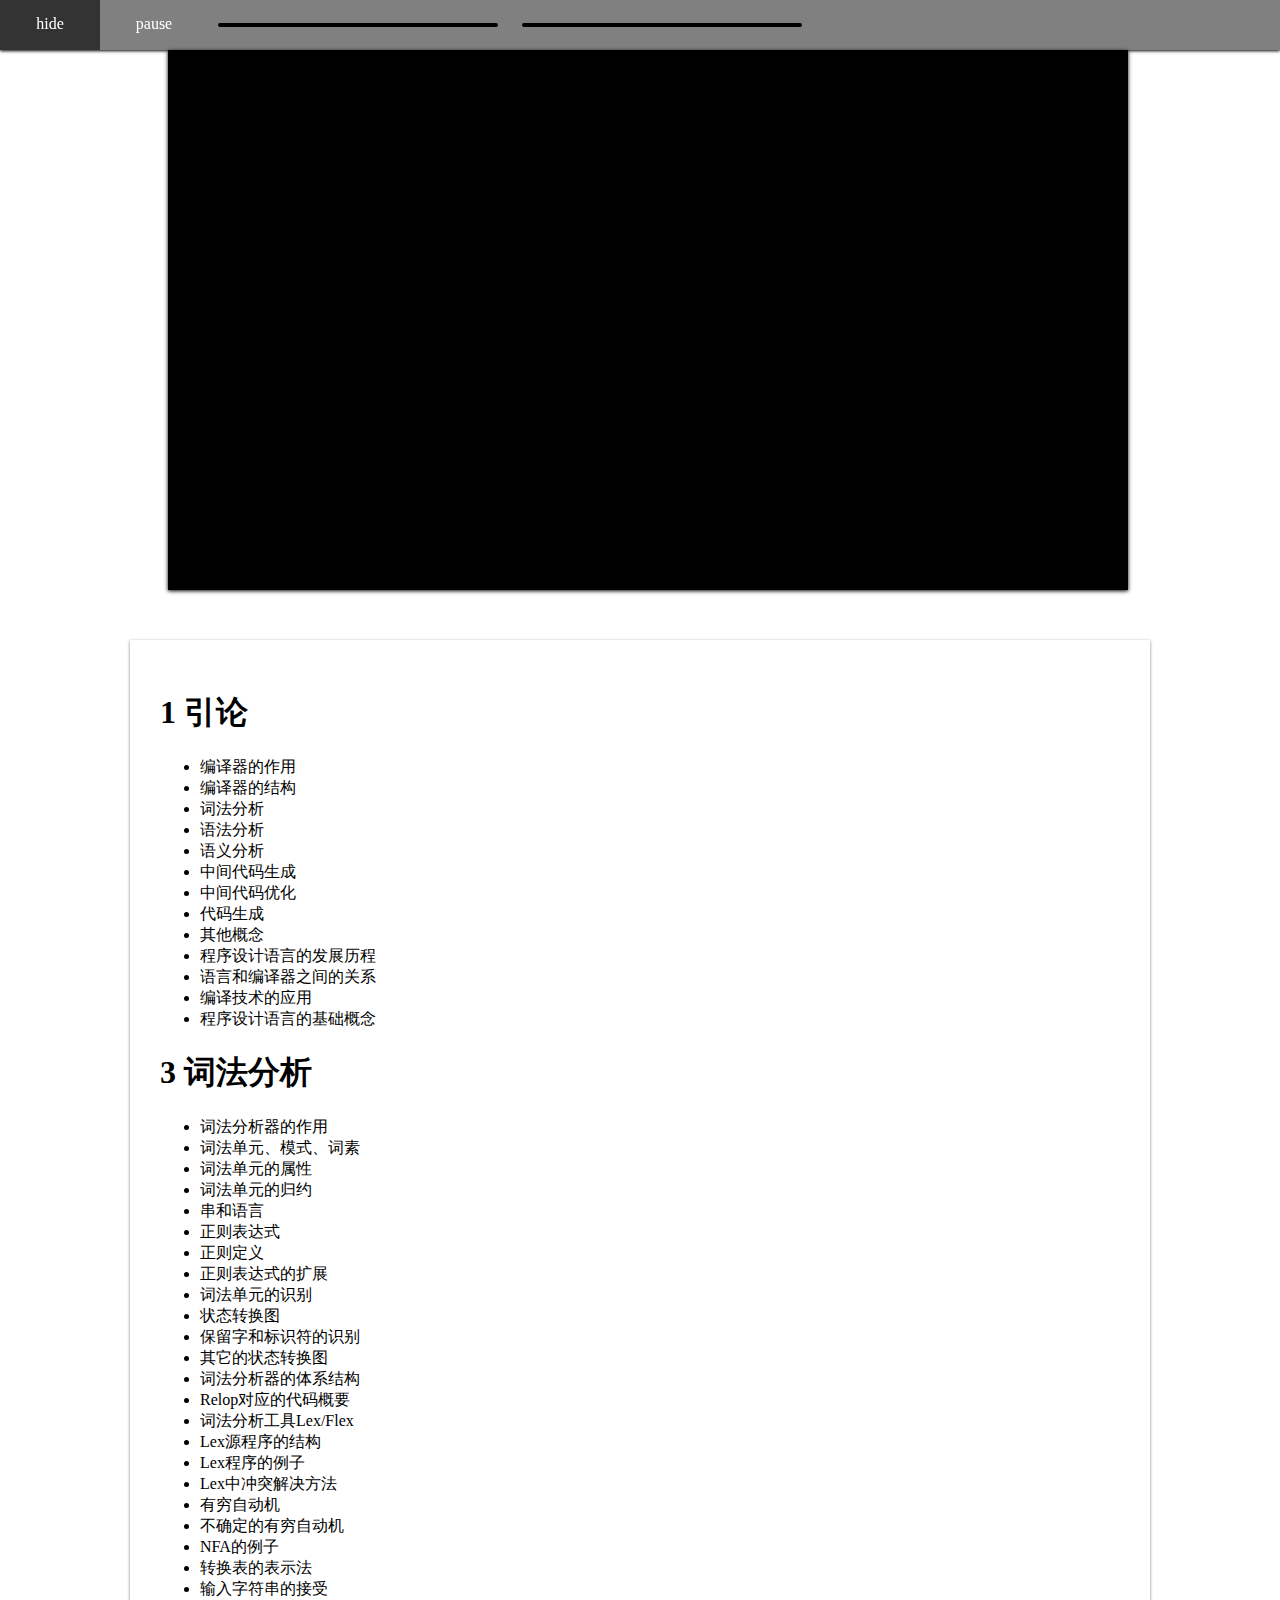
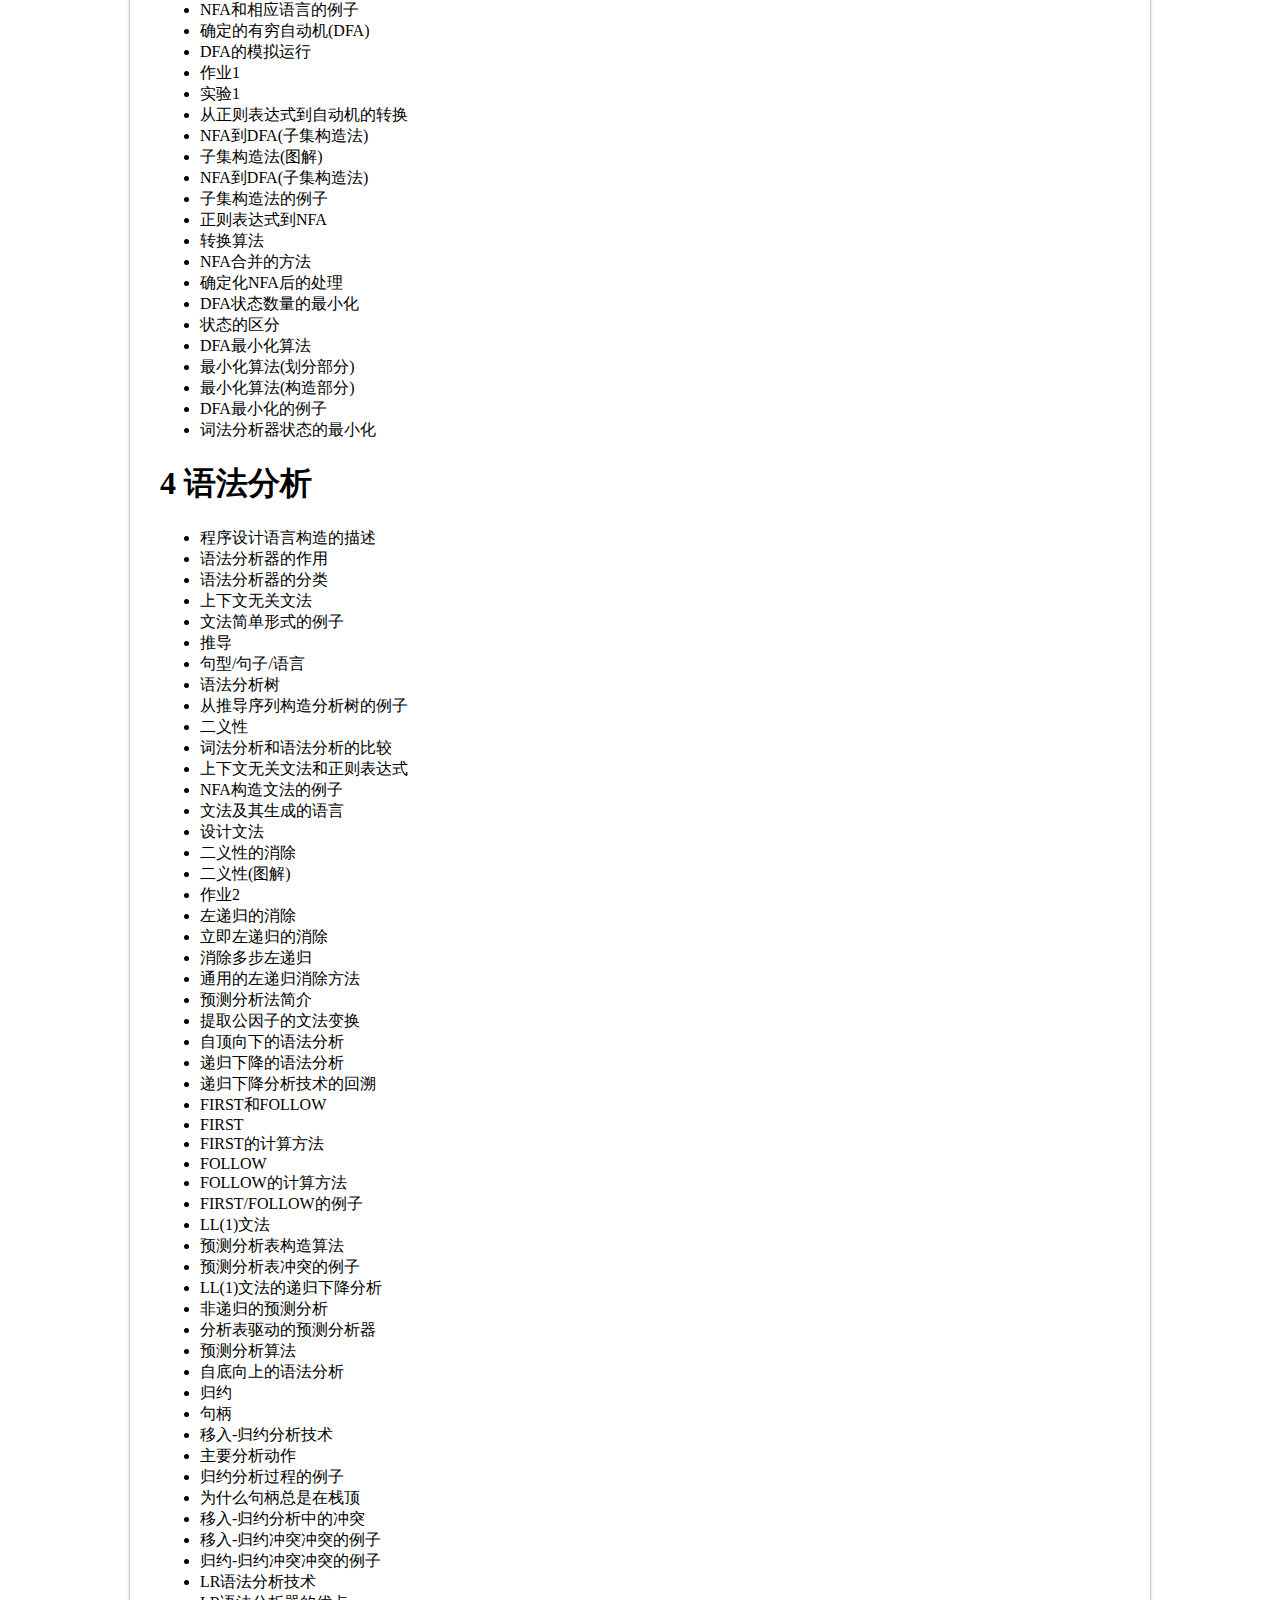
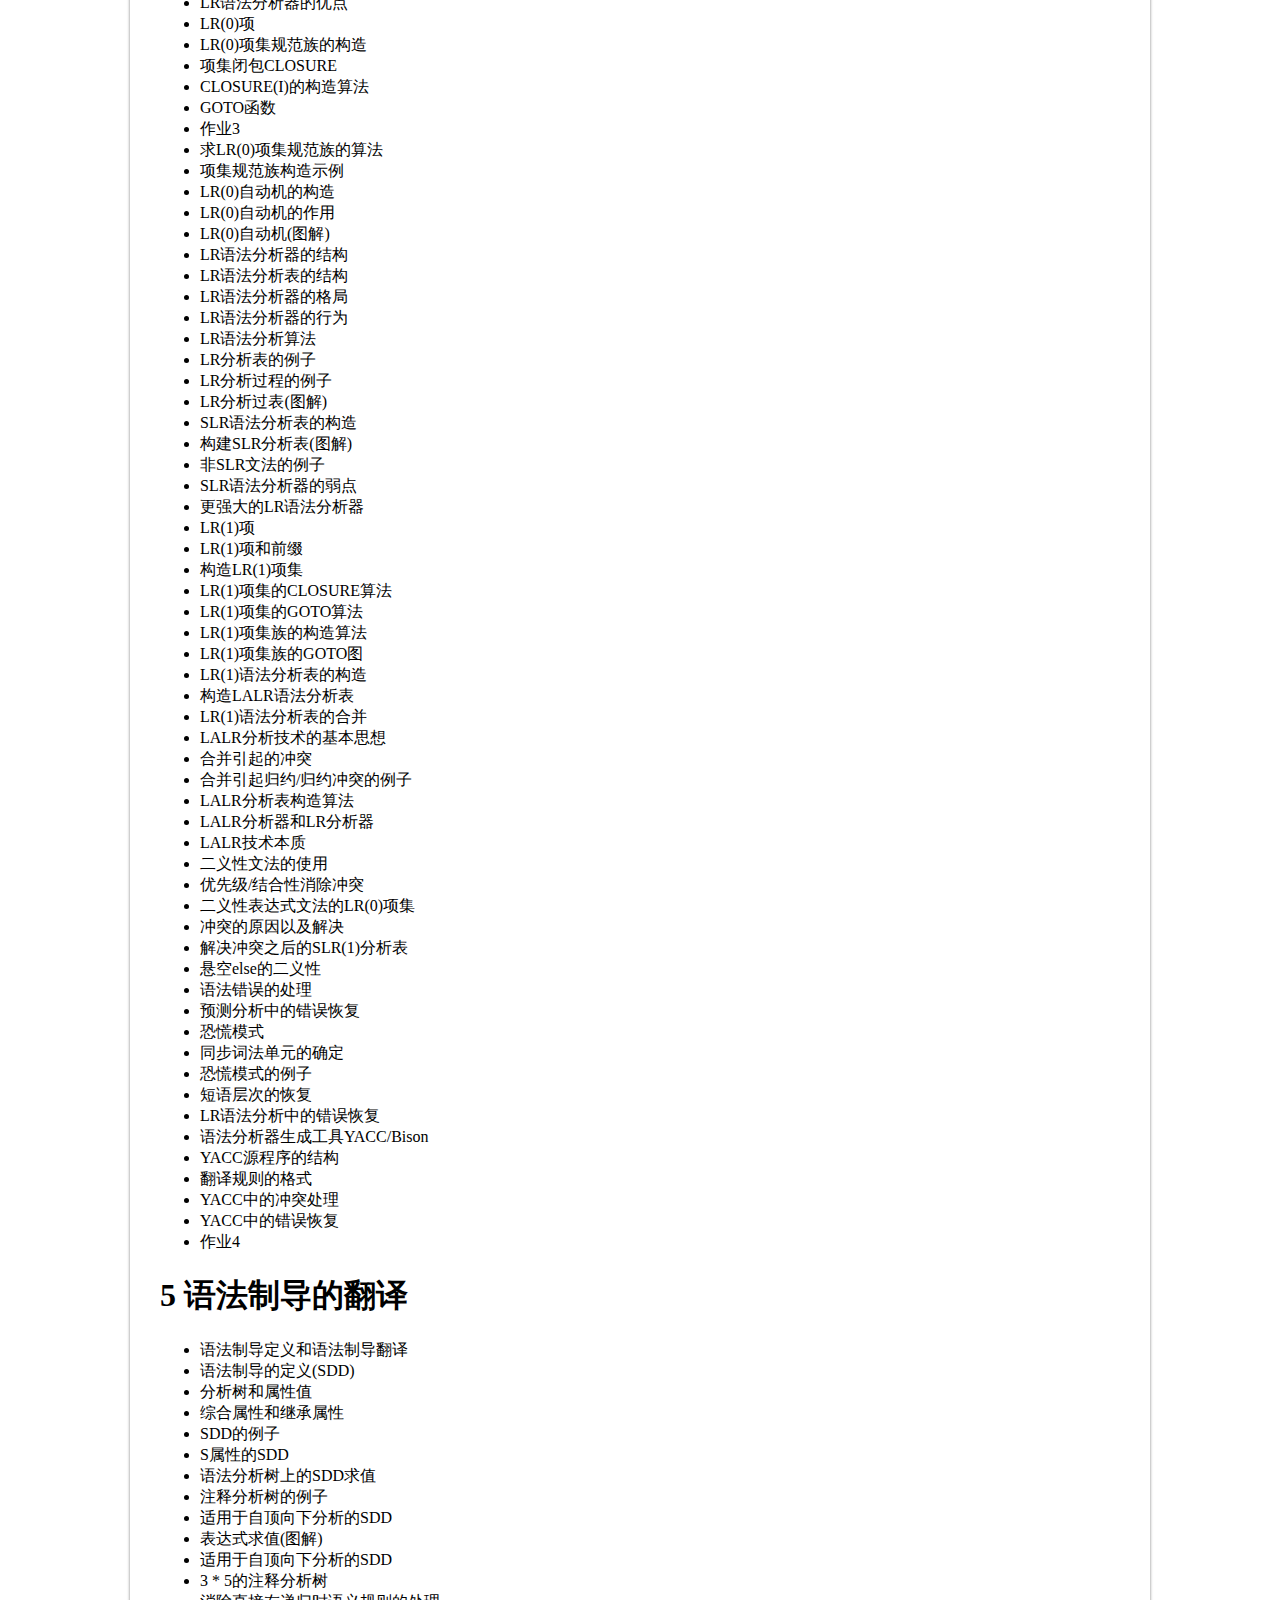
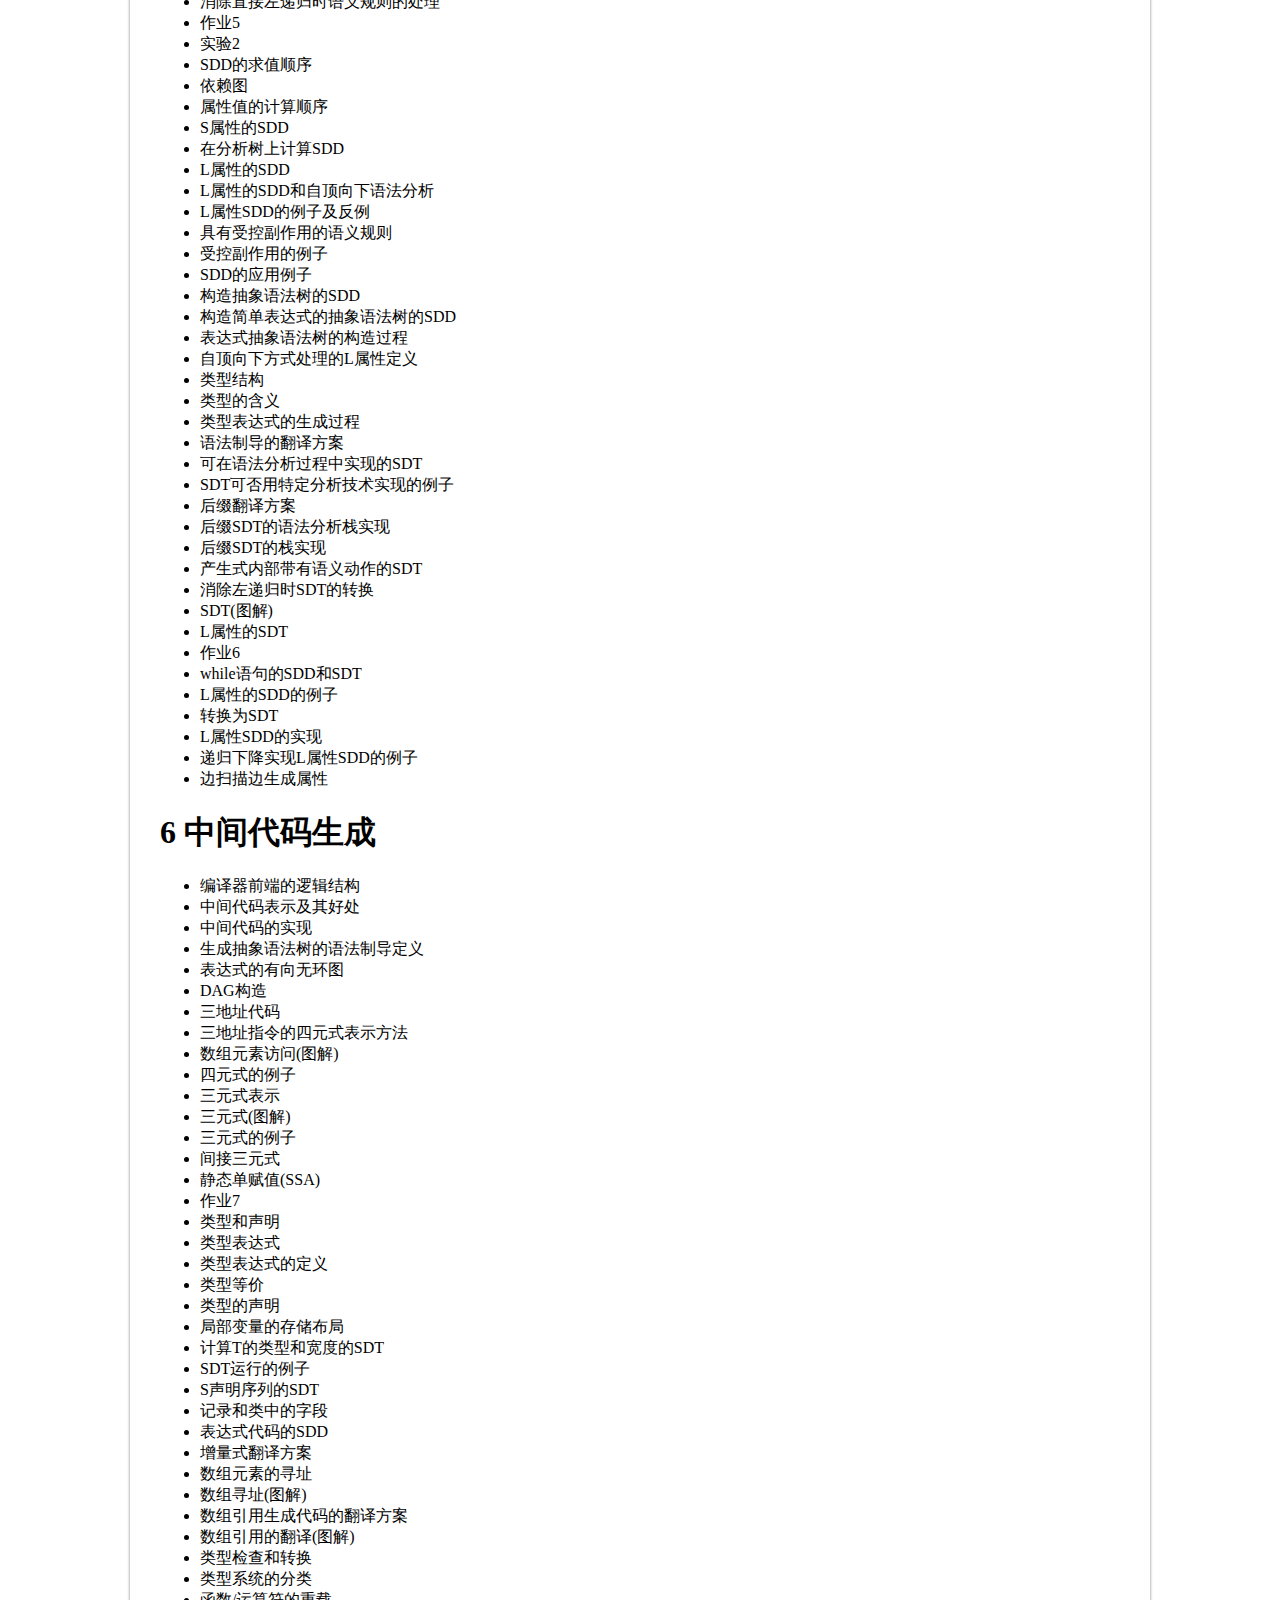
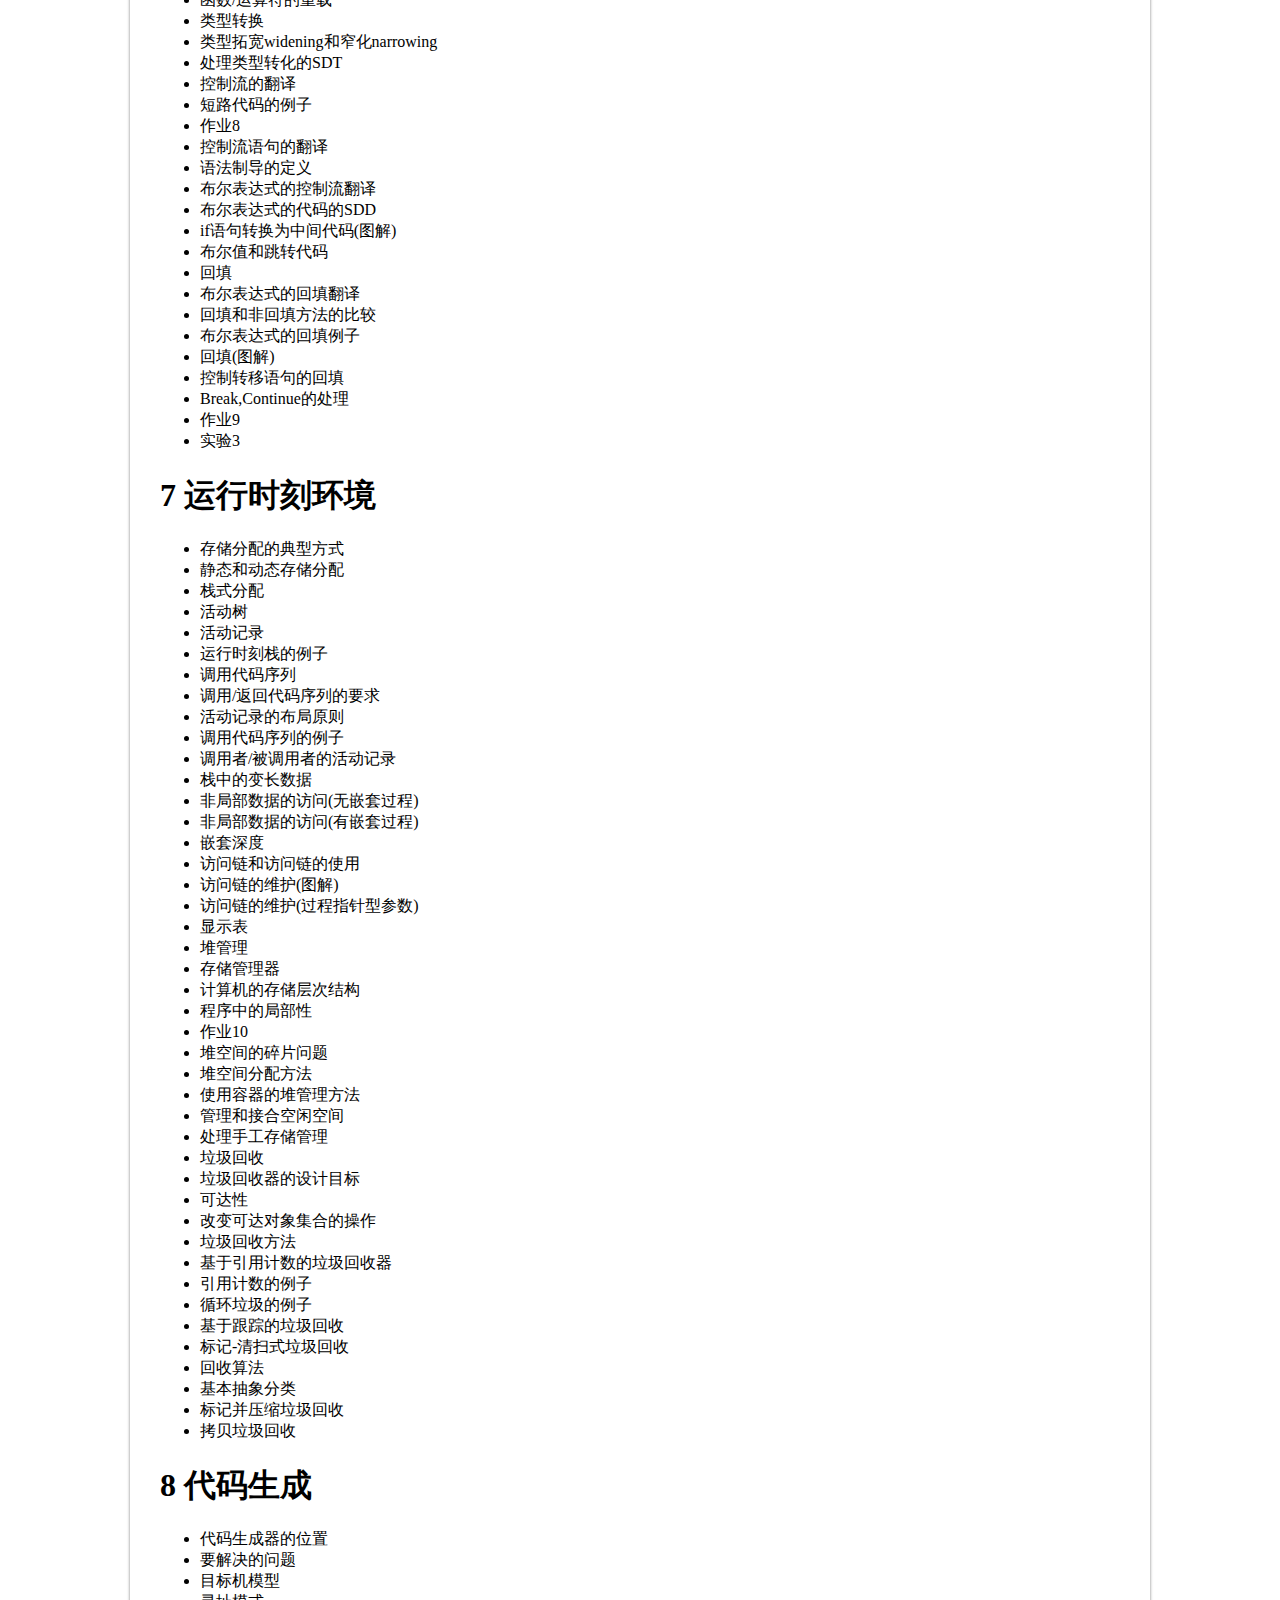
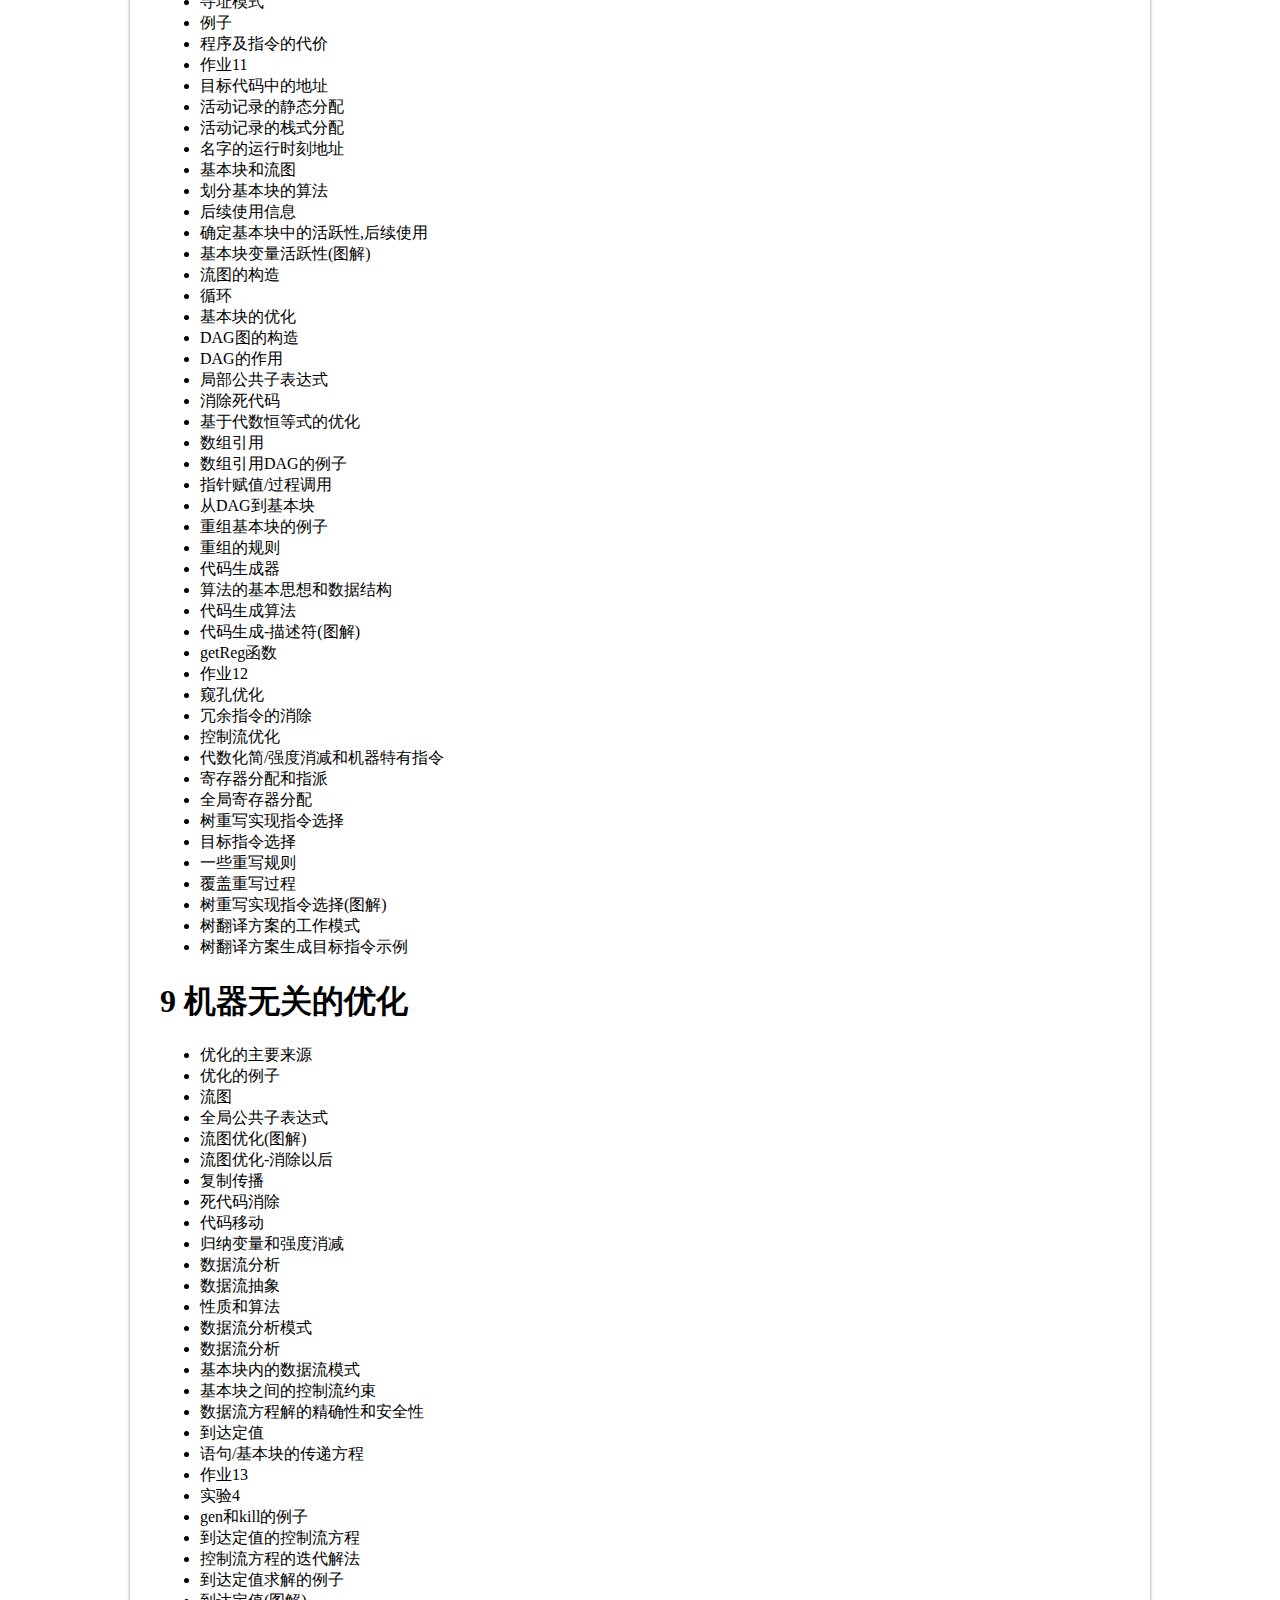
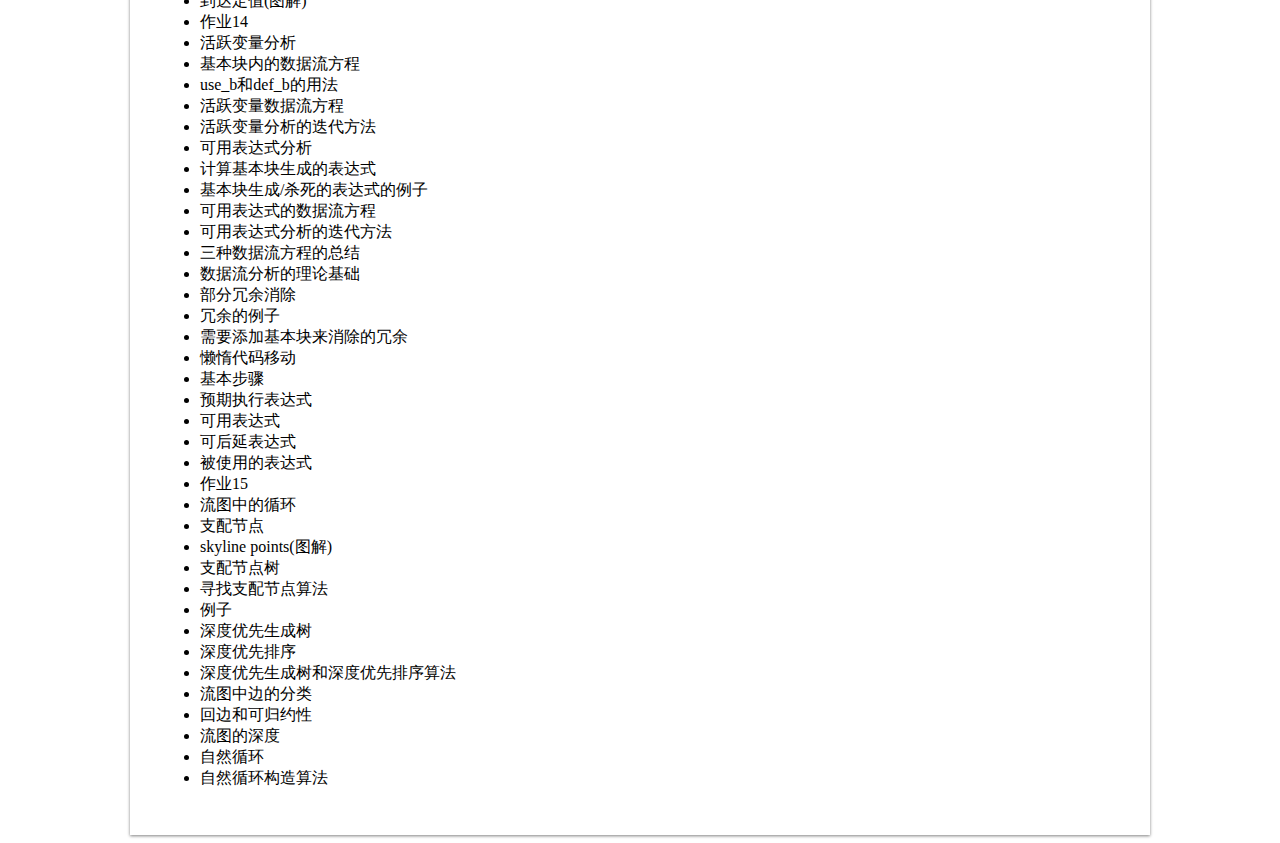
<file: index.html>
<!DOCTYPE html>
<html>

<head>
  <meta charset="utf-8">
  <!-- jquery -->
  <script src="https://apps.bdimg.com/libs/jquery/1.10.2/jquery.min.js"></script>
  <script src="https://apps.bdimg.com/libs/jqueryui/1.10.4/jquery-ui.min.js"></script>

  <link rel="stylesheet" href="/css/main.css">
  <script src="/js/main.js"></script>
</head>

<body onload="my_load()">

  <div class="menu_box">

    <div class="menu_item" id="switch_video" onclick="switch_video()">
      <span>
        hide
      </span>
    </div>

    <div class="menu_item" id="pause_video" onclick="pause_video()">
      <span>
        pause
      </span>
    </div>

    <div class="bar_box">
      <div class="progress_box" id="total_progress">
        <div class="seek_box" id="cur_progress"></div>
      </div>
    </div>

    <div class="bar_box">
      <div class="progress_box" id="total_speed">
        <div class="seek_box" id="cur_speed"></div>
      </div>
    </div>

  </div>

  <video class="main_video" id="main_video">
  </video>

  <div class="main_article">
    <h1 onclick="load_video(1, 0, 0, 0)">1 引论</h1>
    <ul>
      <li onclick="load_video(1, 0, 33, 40)">编译器的作用</li>
      <li onclick="load_video(1, 0, 37, 04)">编译器的结构</li>
      <li onclick="load_video(1, 0, 42, 22)">词法分析</li>
      <li onclick="load_video(1, 0, 44, 47)">语法分析</li>
      <li onclick="load_video(1, 0, 46, 18)">语义分析</li>
      <li onclick="load_video(1, 0, 47, 39)">中间代码生成</li>
      <li onclick="load_video(1, 0, 48, 51)">中间代码优化</li>
      <li onclick="load_video(1, 0, 50, 3)">代码生成</li>
      <li onclick="load_video(1, 0, 51, 11)">其他概念</li>
      <li onclick="load_video(1, 0, 53, 23)">程序设计语言的发展历程</li>
      <li onclick="load_video(1, 0, 54, 54)">语言和编译器之间的关系</li>
      <li onclick="load_video(1, 0, 55, 34)">编译技术的应用</li>
      <li onclick="load_video(1, 0, 56, 10)">程序设计语言的基础概念</li>
    </ul>
    <h1 onclick="load_video(2, 0, 0, 0)">3 词法分析</h1>
    <ul>
      <li onclick="load_video(2, 0, 2, 31)">词法分析器的作用</li>
      <li onclick="load_video(2, 0, 4, 48)">词法单元、模式、词素</li>
      <li onclick="load_video(2, 0, 11, 33)">词法单元的属性</li>
      <li onclick="load_video(2, 0, 12, 41)">词法单元的归约</li>
      <li onclick="load_video(2, 0, 13, 21)">串和语言</li>
      <li onclick="load_video(3, 0, 0, 0)">正则表达式</li>
      <li onclick="load_video(3, 0, 6, 35)">正则定义</li>
      <li onclick="load_video(3, 0, 9, 51)">正则表达式的扩展</li>
      <li onclick="load_video(3, 0, 12, 32)">词法单元的识别</li>
      <li onclick="load_video(3, 0, 19, 43)">状态转换图</li>
      <li onclick="load_video(3, 0, 24, 14)">保留字和标识符的识别</li>
      <li onclick="load_video(3, 0, 26, 57)">其它的状态转换图</li>
      <li onclick="load_video(3, 0, 30, 57)">词法分析器的体系结构</li>
      <li onclick="load_video(3, 0, 32, 58)">Relop对应的代码概要</li>
      <li onclick="load_video(3, 0, 36, 39)">词法分析工具Lex/Flex</li>
      <li onclick="load_video(3, 0, 39, 37)">Lex源程序的结构</li>
      <li onclick="load_video(3, 0, 40, 37)">Lex程序的例子</li>
      <li onclick="load_video(3, 0, 48, 31)">Lex中冲突解决方法</li>
      <li onclick="load_video(3, 0, 51, 1)">有穷自动机</li>
      <li onclick="load_video(3, 0, 54, 31)">不确定的有穷自动机</li>
      <li onclick="load_video(3, 0, 56, 47)">NFA的例子</li>
      <li onclick="load_video(3, 0, 58, 44)">转换表的表示法</li>
      <li onclick="load_video(3, 0, 59, 43)">输入字符串的接受</li>
      <li onclick="load_video(3, 1, 1, 20)">NFA和相应语言的例子</li>
      <li onclick="load_video(3, 1, 2, 48)">确定的有穷自动机(DFA)</li>
      <li onclick="load_video(3, 1, 3, 46)">DFA的模拟运行</li>
      <li onclick="load_video(4, 0, 0, 0)">作业1</li>
      <li onclick="load_video(5, 0, 0, 0)">实验1</li>
      <li onclick="load_video(6, 0, 0, 0)">从正则表达式到自动机的转换</li>
      <li onclick="load_video(6, 0, 3, 18)">NFA到DFA(子集构造法)</li>
      <li onclick="load_video(7, 0, 0, 0)">子集构造法(图解)</li>
      <li onclick="load_video(8, 0, 0, 0)">NFA到DFA(子集构造法)</li>
      <li onclick="load_video(8, 0, 11, 51)">子集构造法的例子</li>
      <li onclick="load_video(8, 0, 14, 35)">正则表达式到NFA</li>
      <li onclick="load_video(8, 0, 15, 35)">转换算法</li>
      <li onclick="load_video(8, 0, 21, 43)">NFA合并的方法</li>
      <li onclick="load_video(8, 0, 24, 43)">确定化NFA后的处理</li>
      <li onclick="load_video(8, 0, 33, 26)">DFA状态数量的最小化</li>
      <li onclick="load_video(8, 0, 38, 54)">状态的区分</li>
      <li onclick="load_video(8, 0, 41, 59)">DFA最小化算法</li>
      <li onclick="load_video(8, 0, 44, 40)">最小化算法(划分部分)</li>
      <li onclick="load_video(8, 0, 46, 55)">最小化算法(构造部分)</li>
      <li onclick="load_video(8, 0, 48, 12)">DFA最小化的例子</li>
      <li onclick="load_video(8, 0, 54, 16)">词法分析器状态的最小化</li>
    </ul>
    <h1 onclick="load_video(9, 0, 0, 0)">4 语法分析</h1>
    <ul>
      <li onclick="load_video(9, 0, 5, 44)">程序设计语言构造的描述</li>
      <li onclick="load_video(9, 0, 7, 55)">语法分析器的作用</li>
      <li onclick="load_video(9, 0, 11, 10)">语法分析器的分类</li>
      <li onclick="load_video(9, 0, 13, 38)">上下文无关文法</li>
      <li onclick="load_video(9, 0, 23, 49)">文法简单形式的例子</li>
      <li onclick="load_video(9, 0, 24, 57)">推导</li>
      <li onclick="load_video(9, 0, 31, 44)">句型/句子/语言</li>
      <li onclick="load_video(9, 0, 35, 2)">语法分析树</li>
      <li onclick="load_video(9, 0, 41, 45)">从推导序列构造分析树的例子</li>
      <li onclick="load_video(9, 0, 42, 22)">二义性</li>
      <li onclick="load_video(9, 0, 50, 12)">词法分析和语法分析的比较</li>
      <li onclick="load_video(9, 0, 52, 2)">上下文无关文法和正则表达式</li>
      <li onclick="load_video(9, 1, 3, 44)">NFA构造文法的例子</li>
      <li onclick="load_video(9, 1, 6, 44)">文法及其生成的语言</li>
      <li onclick="load_video(9, 1, 11, 38)">设计文法</li>
      <li onclick="load_video(9, 1, 14, 29)">二义性的消除</li>
      <li onclick="load_video(10, 0, 0, 0)">二义性(图解)</li>
      <li onclick="load_video(11, 0, 0, 0)">作业2</li>
      <li onclick="load_video(12, 0, 0, 0)">左递归的消除</li>
      <li onclick="load_video(12, 0, 2, 32)">立即左递归的消除</li>
      <li onclick="load_video(12, 0, 11, 2)">消除多步左递归</li>
      <li onclick="load_video(12, 0, 11, 52)">通用的左递归消除方法</li>
      <li onclick="load_video(12, 0, 21, 57)">预测分析法简介</li>
      <li onclick="load_video(12, 0, 28, 0)">提取公因子的文法变换</li>
      <li onclick="load_video(12, 0, 28, 36)">自顶向下的语法分析</li>
      <li onclick="load_video(12, 0, 38, 14)">递归下降的语法分析</li>
      <li onclick="load_video(12, 0, 42, 28)">递归下降分析技术的回溯</li>
      <li onclick="load_video(12, 0, 51, 34)">FIRST和FOLLOW</li>
      <li onclick="load_video(12, 0, 55, 43)">FIRST</li>
      <li onclick="load_video(12, 0, 57, 57)">FIRST的计算方法</li>
      <li onclick="load_video(12, 0, 58, 55)">FOLLOW</li>
      <li onclick="load_video(12, 1, 0, 56)">FOLLOW的计算方法</li>
      <li onclick="load_video(12, 1, 4, 39)">FIRST/FOLLOW的例子</li>
      <li onclick="load_video(12, 1, 13, 57)">LL(1)文法</li>
      <li onclick="load_video(12, 1, 22, 23)">预测分析表构造算法</li>
      <li onclick="load_video(12, 1, 28, 46)">预测分析表冲突的例子</li>
      <li onclick="load_video(13, 0, 0, 0)">LL(1)文法的递归下降分析</li>
      <li onclick="load_video(13, 0, 1, 17)">非递归的预测分析</li>
      <li onclick="load_video(13, 0, 4, 11)">分析表驱动的预测分析器</li>
      <li onclick="load_video(13, 0, 5, 6)">预测分析算法</li>
      <li onclick="load_video(13, 0, 12, 3)">自底向上的语法分析</li>
      <li onclick="load_video(13, 0, 20, 14)">归约</li>
      <li onclick="load_video(13, 0, 22, 38)">句柄</li>
      <li onclick="load_video(13, 0, 27, 54)">移入-归约分析技术</li>
      <li onclick="load_video(13, 0, 29, 39)">主要分析动作</li>
      <li onclick="load_video(13, 0, 31, 40)">归约分析过程的例子</li>
      <li onclick="load_video(13, 0, 35, 3)">为什么句柄总是在栈顶</li>
      <li onclick="load_video(13, 0, 41, 19)">移入-归约分析中的冲突</li>
      <li onclick="load_video(13, 0, 42, 53)">移入-归约冲突冲突的例子</li>
      <li onclick="load_video(13, 0, 43, 58)">归约-归约冲突冲突的例子</li>
      <li onclick="load_video(13, 0, 46, 25)">LR语法分析技术</li>
      <li onclick="load_video(13, 0, 47, 29)">LR语法分析器的优点</li>
      <li onclick="load_video(13, 0, 49, 43)">LR(0)项</li>
      <li onclick="load_video(13, 0, 54, 19)">LR(0)项集规范族的构造</li>
      <li onclick="load_video(13, 0, 58, 26)">项集闭包CLOSURE</li>
      <li onclick="load_video(13, 1, 1, 58)">CLOSURE(I)的构造算法</li>
      <li onclick="load_video(13, 1, 6, 54)">GOTO函数</li>
      <li onclick="load_video(14, 0, 0, 0)">作业3</li>
      <li onclick="load_video(15, 0, 0, 0)">求LR(0)项集规范族的算法</li>
      <li onclick="load_video(15, 0, 3, 20)">项集规范族构造示例</li>
      <li onclick="load_video(15, 0, 8, 45)">LR(0)自动机的构造</li>
      <li onclick="load_video(15, 0, 9, 34)">LR(0)自动机的作用</li>
      <li onclick="load_video(16, 0, 0, 0)">LR(0)自动机(图解)</li>
      <li onclick="load_video(17, 0, 0, 0)">LR语法分析器的结构</li>
      <li onclick="load_video(17, 0, 1, 57)">LR语法分析表的结构</li>
      <li onclick="load_video(17, 0, 5, 20)">LR语法分析器的格局</li>
      <li onclick="load_video(17, 0, 6, 36)">LR语法分析器的行为</li>
      <li onclick="load_video(17, 0, 8, 40)">LR语法分析算法</li>
      <li onclick="load_video(17, 0, 11, 37)">LR分析表的例子</li>
      <li onclick="load_video(17, 0, 18, 18)">LR分析过程的例子</li>
      <li onclick="load_video(18, 0, 0, 0)">LR分析过表(图解)</li>
      <li onclick="load_video(19, 0, 0, 0)">SLR语法分析表的构造</li>
      <li onclick="load_video(20, 0, 0, 0)">构建SLR分析表(图解)</li>
      <li onclick="load_video(21, 0, 0, 0)">非SLR文法的例子</li>
      <li onclick="load_video(21, 0, 6, 35)">SLR语法分析器的弱点</li>
      <li onclick="load_video(21, 0, 12, 30)">更强大的LR语法分析器</li>
      <li onclick="load_video(23, 0, 0, 0)">LR(1)项</li>
      <li onclick="load_video(23, 0, 4, 10)">LR(1)项和前缀</li>
      <li onclick="load_video(23, 0, 10, 23)">构造LR(1)项集</li>
      <li onclick="load_video(23, 0, 11, 25)">LR(1)项集的CLOSURE算法</li>
      <li onclick="load_video(23, 0, 11, 56)">LR(1)项集的GOTO算法</li>
      <li onclick="load_video(23, 0, 12, 12)">LR(1)项集族的构造算法</li>
      <li onclick="load_video(23, 0, 22, 51)">LR(1)项集族的GOTO图</li>
      <li onclick="load_video(23, 0, 24, 14)">LR(1)语法分析表的构造</li>
      <li onclick="load_video(25, 0, 0, 0)">构造LALR语法分析表</li>
      <li onclick="load_video(25, 0, 1, 33)">LR(1)语法分析表的合并</li>
      <li onclick="load_video(25, 0, 4, 7)">LALR分析技术的基本思想</li>
      <li onclick="load_video(25, 0, 5, 45)">合并引起的冲突</li>
      <li onclick="load_video(25, 0, 10, 30)">合并引起归约/归约冲突的例子</li>
      <li onclick="load_video(25, 0, 16, 16)">LALR分析表构造算法</li>
      <li onclick="load_video(25, 0, 21, 45)">LALR分析器和LR分析器</li>
      <li onclick="load_video(25, 0, 23, 7)">LALR技术本质</li>
      <li onclick="load_video(25, 0, 23, 52)">二义性文法的使用</li>
      <li onclick="load_video(25, 0, 28, 4)">优先级/结合性消除冲突</li>
      <li onclick="load_video(25, 0, 36, 9)">二义性表达式文法的LR(0)项集</li>
      <li onclick="load_video(25, 0, 43, 37)">冲突的原因以及解决</li>
      <li onclick="load_video(25, 0, 43, 57)">解决冲突之后的SLR(1)分析表</li>
      <li onclick="load_video(25, 0, 49, 10)">悬空else的二义性</li>
      <li onclick="load_video(22, 0, 0, 0)">语法错误的处理</li>
      <li onclick="load_video(22, 0, 10, 50)">预测分析中的错误恢复</li>
      <li onclick="load_video(22, 0, 17, 13)">恐慌模式</li>
      <li onclick="load_video(22, 0, 20, 46)">同步词法单元的确定</li>
      <li onclick="load_video(22, 0, 27, 22)">恐慌模式的例子</li>
      <li onclick="load_video(22, 0, 40, 7)">短语层次的恢复</li>
      <li onclick="load_video(22, 0, 41, 3)">LR语法分析中的错误恢复</li>
      <li onclick="load_video(22, 0, 45, 33)">语法分析器生成工具YACC/Bison</li>
      <li onclick="load_video(22, 0, 48, 56)">YACC源程序的结构</li>
      <li onclick="load_video(22, 0, 50, 8)">翻译规则的格式</li>
      <li onclick="load_video(22, 0, 57, 58)">YACC中的冲突处理</li>
      <li onclick="load_video(22, 0, 59, 54)">YACC中的错误恢复</li>
      <li onclick="load_video(24, 0, 0, 0)">作业4</li>
    </ul>
    <h1 onclick="load_video(26, 0, 0, 0)">5 语法制导的翻译</h1>
    <ul>
      <li onclick="load_video(26, 0, 6, 51)">语法制导定义和语法制导翻译</li>
      <li onclick="load_video(26, 0, 20, 27)">语法制导的定义(SDD)</li>
      <li onclick="load_video(26, 0, 23, 29)">分析树和属性值</li>
      <li onclick="load_video(27, 0, 0, 0)">综合属性和继承属性</li>
      <li onclick="load_video(27, 0, 7, 24)">SDD的例子</li>
      <li onclick="load_video(27, 0, 13, 14)">S属性的SDD</li>
      <li onclick="load_video(27, 0, 18, 46)">语法分析树上的SDD求值</li>
      <li onclick="load_video(27, 0, 22, 10)">注释分析树的例子</li>
      <li onclick="load_video(27, 0, 25, 18)">适用于自顶向下分析的SDD</li>
      <li onclick="load_video(28, 0, 0, 0)">表达式求值(图解)</li>
      <li onclick="load_video(29, 0, 0, 0)">适用于自顶向下分析的SDD</li>
      <li onclick="load_video(29, 0, 14, 46)">3 * 5的注释分析树</li>
      <li onclick="load_video(29, 0, 19, 53)">消除直接左递归时语义规则的处理</li>
      <li onclick="load_video(30, 0, 0, 0)">作业5</li>
      <li onclick="load_video(31, 0, 0, 0)">实验2</li>
      <li onclick="load_video(32, 0, 0, 0)">SDD的求值顺序</li>
      <li onclick="load_video(32, 0, 3, 0)">依赖图</li>
      <li onclick="load_video(32, 0, 13, 45)">属性值的计算顺序</li>
      <li onclick="load_video(32, 0, 16, 31)">S属性的SDD</li>
      <li onclick="load_video(32, 0, 21, 30)">在分析树上计算SDD</li>
      <li onclick="load_video(32, 0, 22, 56)">L属性的SDD</li>
      <li onclick="load_video(32, 0, 27, 7)">L属性的SDD和自顶向下语法分析</li>
      <li onclick="load_video(32, 0, 33, 10)">L属性SDD的例子及反例</li>
      <li onclick="load_video(32, 0, 36, 15)">具有受控副作用的语义规则</li>
      <li onclick="load_video(32, 0, 39, 11)">受控副作用的例子</li>
      <li onclick="load_video(32, 0, 47, 33)">SDD的应用例子</li>
      <li onclick="load_video(32, 0, 48, 15)">构造抽象语法树的SDD</li>
      <li onclick="load_video(32, 0, 53, 12)">构造简单表达式的抽象语法树的SDD</li>
      <li onclick="load_video(32, 1, 0, 24)">表达式抽象语法树的构造过程</li>
      <li onclick="load_video(32, 1, 10, 17)">自顶向下方式处理的L属性定义</li>
      <li onclick="load_video(33, 0, 0, 0)">类型结构</li>
      <li onclick="load_video(33, 0, 4, 6)">类型的含义</li>
      <li onclick="load_video(33, 0, 18, 37)">类型表达式的生成过程</li>
      <li onclick="load_video(33, 0, 22, 20)">语法制导的翻译方案</li>
      <li onclick="load_video(33, 0, 31, 27)">可在语法分析过程中实现的SDT</li>
      <li onclick="load_video(33, 0, 37, 0)">SDT可否用特定分析技术实现的例子</li>
      <li onclick="load_video(33, 0, 39, 55)">后缀翻译方案</li>
      <li onclick="load_video(33, 0, 41, 50)">后缀SDT的语法分析栈实现</li>
      <li onclick="load_video(33, 0, 47, 33)">后缀SDT的栈实现</li>
      <li onclick="load_video(33, 0, 54, 30)">产生式内部带有语义动作的SDT</li>
      <li onclick="load_video(33, 0, 59, 0)">消除左递归时SDT的转换</li>
      <li onclick="load_video(34, 0, 0, 0)">SDT(图解)</li>
      <li onclick="load_video(35, 0, 0, 0)">L属性的SDT</li>
      <li onclick="load_video(36, 0, 0, 0)">作业6</li>
      <li onclick="load_video(37, 0, 0, 0)">while语句的SDD和SDT</li>
      <li onclick="load_video(37, 0, 7, 0)">L属性的SDD的例子</li>
      <li onclick="load_video(37, 0, 18, 6)">转换为SDT</li>
      <li onclick="load_video(37, 0, 25, 58)">L属性SDD的实现</li>
      <li onclick="load_video(37, 0, 28, 26)">递归下降实现L属性SDD的例子</li>
      <li onclick="load_video(38, 0, 0, 0)">边扫描边生成属性</li>
    </ul>
    <h1 onclick="load_video(39, 0, 0, 0)">6 中间代码生成</h1>
    <ul>
      <li onclick="load_video(39, 0, 6, 0)">编译器前端的逻辑结构</li>
      <li onclick="load_video(39, 0, 7, 27)">中间代码表示及其好处</li>
      <li onclick="load_video(39, 0, 10, 17)">中间代码的实现</li>
      <li onclick="load_video(39, 0, 10, 58)">生成抽象语法树的语法制导定义</li>
      <li onclick="load_video(39, 0, 14, 0)">表达式的有向无环图</li>
      <li onclick="load_video(39, 0, 24, 30)">DAG构造</li>
      <li onclick="load_video(39, 0, 32, 45)">三地址代码</li>
      <li onclick="load_video(39, 0, 45, 33)">三地址指令的四元式表示方法</li>
      <li onclick="load_video(40, 0, 0, 0)">数组元素访问(图解)</li>
      <li onclick="load_video(41, 0, 0, 0)">四元式的例子</li>
      <li onclick="load_video(41, 0, 3, 47)">三元式表示</li>
      <li onclick="load_video(42, 0, 0, 0)">三元式(图解)</li>
      <li onclick="load_video(43, 0, 0, 0)">三元式的例子</li>
      <li onclick="load_video(43, 0, 2, 5)">间接三元式</li>
      <li onclick="load_video(43, 0, 5, 41)">静态单赋值(SSA)</li>
      <li onclick="load_video(44, 0, 0, 0)">作业7</li>
      <li onclick="load_video(45, 0, 0, 0)">类型和声明</li>
      <li onclick="load_video(45, 0, 2, 11)">类型表达式</li>
      <li onclick="load_video(45, 0, 3, 42)">类型表达式的定义</li>
      <li onclick="load_video(45, 0, 7, 22)">类型等价</li>
      <li onclick="load_video(45, 0, 13, 3)">类型的声明</li>
      <li onclick="load_video(45, 0, 20, 2)">局部变量的存储布局</li>
      <li onclick="load_video(45, 0, 21, 53)">计算T的类型和宽度的SDT</li>
      <li onclick="load_video(47, 0, 0, 0)">SDT运行的例子</li>
      <li onclick="load_video(47, 0, 4, 17)">S声明序列的SDT</li>
      <li onclick="load_video(47, 0, 10, 37)">记录和类中的字段</li>
      <li onclick="load_video(47, 0, 20, 33)">表达式代码的SDD</li>
      <li onclick="load_video(47, 0, 35, 31)">增量式翻译方案</li>
      <li onclick="load_video(48, 0, 0, 0)">数组元素的寻址</li>
      <li onclick="load_video(49, 0, 0, 0)">数组寻址(图解)</li>
      <li onclick="load_video(50, 0, 0, 0)">数组引用生成代码的翻译方案</li>
      <!-- <li onclick="load_video(50, 0, 0, 0)">数组引用的翻译</li> -->
      <li onclick="load_video(51, 0, 0, 0)">数组引用的翻译(图解)</li>
      <li onclick="load_video(52, 0, 0, 0)">类型检查和转换</li>
      <li onclick="load_video(52, 0, 2, 37)">类型系统的分类</li>
      <li onclick="load_video(52, 0, 3, 43)">函数/运算符的重载</li>
      <li onclick="load_video(52, 0, 4, 52)">类型转换</li>
      <li onclick="load_video(52, 0, 7, 11)">类型拓宽widening和窄化narrowing</li>
      <li onclick="load_video(52, 0, 10, 28)">处理类型转化的SDT</li>
      <li onclick="load_video(52, 0, 16, 17)">控制流的翻译</li>
      <li onclick="load_video(52, 0, 22, 50)">短路代码的例子</li>
      <li onclick="load_video(53, 0, 0, 0)">作业8</li>
      <li onclick="load_video(54, 0, 0, 0)">控制流语句的翻译</li>
      <li onclick="load_video(54, 0, 10, 20)">语法制导的定义</li>
      <li onclick="load_video(54, 0, 34, 26)">布尔表达式的控制流翻译</li>
      <li onclick="load_video(54, 0, 35, 5)">布尔表达式的代码的SDD</li>
      <li onclick="load_video(55, 0, 0, 0)">if语句转换为中间代码(图解)</li>
      <li onclick="load_video(56, 0, 0, 0)">布尔值和跳转代码</li>
      <li onclick="load_video(57, 0, 0, 0)">回填</li>
      <li onclick="load_video(57, 0, 8, 25)">布尔表达式的回填翻译</li>
      <li onclick="load_video(57, 0, 18, 27)">回填和非回填方法的比较</li>
      <li onclick="load_video(57, 0, 43, 58)">布尔表达式的回填例子</li>
      <li onclick="load_video(58, 0, 0, 0)">回填(图解)</li>
      <li onclick="load_video(59, 0, 0, 0)">控制转移语句的回填</li>
      <li onclick="load_video(59, 0, 25, 22)">Break,Continue的处理</li>
      <li onclick="load_video(60, 0, 0, 0)">作业9</li>
      <li onclick="load_video(61, 0, 0, 0)">实验3</li>
    </ul>
    <h1 onclick="load_video(67, 0, 0, 0)">7 运行时刻环境</h1>
    <ul>
      <li onclick="load_video(68, 0, 0, 0)">存储分配的典型方式</li>
      <li onclick="load_video(68, 0, 7, 5)">静态和动态存储分配</li>
      <li onclick="load_video(68, 0, 8, 42)">栈式分配</li>
      <li onclick="load_video(68, 0, 10, 10)">活动树</li>
      <li onclick="load_video(68, 0, 20, 18)">活动记录</li>
      <li onclick="load_video(68, 0, 30, 3)">运行时刻栈的例子</li>
      <li onclick="load_video(68, 0, 36, 23)">调用代码序列</li>
      <li onclick="load_video(68, 0, 40, 44)">调用/返回代码序列的要求</li>
      <li onclick="load_video(68, 0, 41, 45)">活动记录的布局原则</li>
      <li onclick="load_video(68, 0, 47, 48)">调用代码序列的例子</li>
      <li onclick="load_video(68, 0, 50, 53)">调用者/被调用者的活动记录</li>
      <li onclick="load_video(68, 0, 54, 24)">栈中的变长数据</li>
      <li onclick="load_video(68, 0, 59, 10)">非局部数据的访问(无嵌套过程)</li>
      <li onclick="load_video(68, 1, 3, 50)">非局部数据的访问(有嵌套过程)</li>
      <li onclick="load_video(68, 1, 12, 22)">嵌套深度</li>
      <li onclick="load_video(68, 1, 17, 38)">访问链和访问链的使用</li>
      <li onclick="load_video(69, 0, 0, 0)">访问链的维护(图解)</li>
      <!-- <li onclick="load_video(70, 0, 0, 0)">访问链的维护</li> -->
      <li onclick="load_video(70, 0, 0, 0)">访问链的维护(过程指针型参数)</li>
      <li onclick="load_video(71, 0, 0, 0)">显示表</li>
      <li onclick="load_video(71, 0, 7, 37)">堆管理</li>
      <li onclick="load_video(71, 0, 10, 23)">存储管理器</li>
      <li onclick="load_video(71, 0, 15, 29)">计算机的存储层次结构</li>
      <li onclick="load_video(71, 0, 23, 44)">程序中的局部性</li>
      <li onclick="load_video(72, 0, 0, 0)">作业10</li>
      <li onclick="load_video(73, 0, 0, 0)">堆空间的碎片问题</li>
      <li onclick="load_video(73, 0, 1, 10)">堆空间分配方法</li>
      <li onclick="load_video(73, 0, 3, 54)">使用容器的堆管理方法</li>
      <li onclick="load_video(73, 0, 5, 45)">管理和接合空闲空间</li>
      <li onclick="load_video(73, 0, 10, 32)">处理手工存储管理</li>
      <li onclick="load_video(73, 0, 15, 18)">垃圾回收</li>
      <li onclick="load_video(73, 0, 18, 0)">垃圾回收器的设计目标</li>
      <li onclick="load_video(73, 0, 22, 26)">可达性</li>
      <li onclick="load_video(73, 0, 29, 20)">改变可达对象集合的操作</li>
      <li onclick="load_video(73, 0, 32, 44)">垃圾回收方法</li>
      <li onclick="load_video(73, 0, 34, 45)">基于引用计数的垃圾回收器</li>
      <li onclick="load_video(73, 0, 38, 20)">引用计数的例子</li>
      <li onclick="load_video(73, 0, 41, 53)">循环垃圾的例子</li>
      <li onclick="load_video(73, 0, 42, 45)">基于跟踪的垃圾回收</li>
      <li onclick="load_video(73, 0, 43, 22)">标记-清扫式垃圾回收</li>
      <li onclick="load_video(73, 0, 44, 46)">回收算法</li>
      <li onclick="load_video(73, 0, 51, 42)">基本抽象分类</li>
      <li onclick="load_video(73, 0, 54, 32)">标记并压缩垃圾回收</li>
      <li onclick="load_video(73, 1, 3, 7)">拷贝垃圾回收</li>
    </ul>
    <h1 onclick="load_video(74, 0, 0, 0)">8 代码生成</h1>
    <ul>
      <li onclick="load_video(74, 0, 5, 0)">代码生成器的位置</li>
      <li onclick="load_video(74, 0, 7, 49)">要解决的问题</li>
      <li onclick="load_video(74, 0, 11, 10)">目标机模型</li>
      <li onclick="load_video(74, 0, 15, 7)">寻址模式</li>
      <li onclick="load_video(74, 0, 17, 56)">例子</li>
      <li onclick="load_video(74, 0, 24, 33)">程序及指令的代价</li>
      <li onclick="load_video(75, 0, 0, 0)">作业11</li>
      <li onclick="load_video(76, 0, 0, 0)">目标代码中的地址</li>
      <li onclick="load_video(76, 0, 1, 51)">活动记录的静态分配</li>
      <li onclick="load_video(76, 0, 18, 9)">活动记录的栈式分配</li>
      <li onclick="load_video(76, 0, 27, 17)">名字的运行时刻地址</li>
      <li onclick="load_video(76, 0, 29, 55)">基本块和流图</li>
      <li onclick="load_video(76, 0, 34, 0)">划分基本块的算法</li>
      <li onclick="load_video(76, 0, 40, 45)">后续使用信息</li>
      <li onclick="load_video(76, 0, 45, 16)">确定基本块中的活跃性,后续使用</li>
      <li onclick="load_video(77, 0, 0, 0)">基本块变量活跃性(图解)</li>
      <li onclick="load_video(78, 0, 0, 0)">流图的构造</li>
      <li onclick="load_video(78, 0, 5, 3)">循环</li>
      <li onclick="load_video(78, 0, 9, 33)">基本块的优化</li>
      <li onclick="load_video(78, 0, 11, 17)">DAG图的构造</li>
      <li onclick="load_video(78, 0, 14, 47)">DAG的作用</li>
      <li onclick="load_video(78, 0, 16, 58)">局部公共子表达式</li>
      <li onclick="load_video(78, 0, 19, 32)">消除死代码</li>
      <li onclick="load_video(78, 0, 21, 0)">基于代数恒等式的优化</li>
      <li onclick="load_video(78, 0, 21, 45)">数组引用</li>
      <li onclick="load_video(78, 0, 26, 42)">数组引用DAG的例子</li>
      <li onclick="load_video(78, 0, 29, 30)">指针赋值/过程调用</li>
      <li onclick="load_video(79, 0, 0, 0)">从DAG到基本块</li>
      <li onclick="load_video(79, 0, 1, 43)">重组基本块的例子</li>
      <li onclick="load_video(79, 0, 6, 0)">重组的规则</li>
      <li onclick="load_video(79, 0, 7, 10)">代码生成器</li>
      <li onclick="load_video(79, 0, 13, 11)">算法的基本思想和数据结构</li>
      <li onclick="load_video(79, 0, 16, 49)">代码生成算法</li>
      <li onclick="load_video(80, 0, 0, 0)">代码生成-描述符(图解)</li>
      <li onclick="load_video(81, 0, 0, 0)">getReg函数</li>
      <li onclick="load_video(82, 0, 0, 0)">作业12</li>
      <li onclick="load_video(83, 0, 0, 0)">窥孔优化</li>
      <li onclick="load_video(83, 0, 2, 15)">冗余指令的消除</li>
      <li onclick="load_video(83, 0, 8, 48)">控制流优化</li>
      <li onclick="load_video(83, 0, 9, 52)">代数化简/强度消减和机器特有指令</li>
      <li onclick="load_video(83, 0, 10, 37)">寄存器分配和指派</li>
      <li onclick="load_video(83, 0, 12, 24)">全局寄存器分配</li>
      <li onclick="load_video(83, 0, 13, 40)">树重写实现指令选择</li>
      <li onclick="load_video(83, 0, 21, 40)">目标指令选择</li>
      <li onclick="load_video(83, 0, 24, 20)">一些重写规则</li>
      <li onclick="load_video(83, 0, 30, 20)">覆盖重写过程</li>
      <li onclick="load_video(84, 0, 0, 0)">树重写实现指令选择(图解)</li>
      <li onclick="load_video(85, 0, 0, 0)">树翻译方案的工作模式</li>
      <li onclick="load_video(85, 0, 0, 47)">树翻译方案生成目标指令示例</li>
    </ul>
    <h1 onclick="load_video(86, 0, 0, 0)">9 机器无关的优化</h1>
    <ul>
      <li onclick="load_video(86, 0, 5, 12)">优化的主要来源</li>
      <li onclick="load_video(86, 0, 11, 51)">优化的例子</li>
      <li onclick="load_video(86, 0, 19, 0)">流图</li>
      <li onclick="load_video(86, 0, 21, 30)">全局公共子表达式</li>
      <li onclick="load_video(87, 0, 0, 0)">流图优化(图解)</li>
      <li onclick="load_video(88, 0, 0, 0)">流图优化-消除以后</li>
      <li onclick="load_video(89, 0, 0, 0)">复制传播</li>
      <li onclick="load_video(89, 0, 7, 28)">死代码消除</li>
      <li onclick="load_video(89, 0, 9, 44)">代码移动</li>
      <li onclick="load_video(89, 0, 13, 7)">归纳变量和强度消减</li>
      <li onclick="load_video(89, 0, 16, 43)">数据流分析</li>
      <li onclick="load_video(89, 0, 19, 4)">数据流抽象</li>
      <li onclick="load_video(89, 0, 35, 5)">性质和算法</li>
      <li onclick="load_video(89, 0, 38, 25)">数据流分析模式</li>
      <li onclick="load_video(89, 0, 40, 57)">数据流分析</li>
      <li onclick="load_video(89, 0, 52, 8)">基本块内的数据流模式</li>
      <li onclick="load_video(89, 0, 54, 35)">基本块之间的控制流约束</li>
      <li onclick="load_video(89, 0, 59, 15)">数据流方程解的精确性和安全性</li>
      <li onclick="load_video(89, 1, 1, 40)">到达定值</li>
      <li onclick="load_video(89, 1, 15, 52)">语句/基本块的传递方程</li>
      <li onclick="load_video(90, 0, 0, 0)">作业13</li>
      <li onclick="load_video(91, 0, 0, 0)">实验4</li>
      <li onclick="load_video(94, 0, 0, 0)">gen和kill的例子</li>
      <li onclick="load_video(94, 0, 4, 35)">到达定值的控制流方程</li>
      <li onclick="load_video(94, 0, 7, 35)">控制流方程的迭代解法</li>
      <li onclick="load_video(94, 0, 23, 5)">到达定值求解的例子</li>
      <li onclick="load_video(95, 0, 0, 0)">到达定值(图解)</li>
      <li onclick="load_video(96, 0, 0, 0)">作业14</li>
      <li onclick="load_video(97, 0, 0, 0)">活跃变量分析</li>
      <li onclick="load_video(97, 0, 4, 20)">基本块内的数据流方程</li>
      <li onclick="load_video(97, 0, 7, 24)">use_b和def_b的用法</li>
      <li onclick="load_video(97, 0, 12, 6)">活跃变量数据流方程</li>
      <li onclick="load_video(97, 0, 18, 16)">活跃变量分析的迭代方法</li>
      <li onclick="load_video(97, 0, 23, 36)">可用表达式分析</li>
      <li onclick="load_video(97, 0, 26, 35)">计算基本块生成的表达式</li>
      <li onclick="load_video(97, 0, 28, 18)">基本块生成/杀死的表达式的例子</li>
      <li onclick="load_video(97, 0, 30, 40)">可用表达式的数据流方程</li>
      <li onclick="load_video(97, 0, 33, 52)">可用表达式分析的迭代方法</li>
      <li onclick="load_video(97, 0, 38, 51)">三种数据流方程的总结</li>
      <li onclick="load_video(97, 0, 49, 25)">数据流分析的理论基础</li>
      <li onclick="load_video(98, 0, 0, 0)">部分冗余消除</li>
      <li onclick="load_video(98, 0, 5, 25)">冗余的例子</li>
      <li onclick="load_video(98, 0, 12, 53)">需要添加基本块来消除的冗余</li>
      <li onclick="load_video(98, 0, 25, 30)">懒惰代码移动</li>
      <li onclick="load_video(98, 0, 28, 50)">基本步骤</li>
      <li onclick="load_video(98, 0, 31, 8)">预期执行表达式</li>
      <li onclick="load_video(98, 0, 36, 54)">可用表达式</li>
      <li onclick="load_video(98, 0, 40, 19)">可后延表达式</li>
      <li onclick="load_video(98, 0, 47, 9)">被使用的表达式</li>
      <li onclick="load_video(99, 0, 0, 0)">作业15</li>
      <li onclick="load_video(101, 0, 0, 0)">流图中的循环</li>
      <li onclick="load_video(101, 0, 2, 5)">支配节点</li>
      <li onclick="load_video(102, 0, 0, 0)">skyline points(图解)</li>
      <li onclick="load_video(103, 0, 0, 0)">支配节点树</li>
      <li onclick="load_video(103, 0, 6, 51)">寻找支配节点算法</li>
      <li onclick="load_video(103, 0, 16, 3)">例子</li>
      <li onclick="load_video(103, 0, 25, 47)">深度优先生成树</li>
      <li onclick="load_video(103, 0, 31, 23)">深度优先排序</li>
      <li onclick="load_video(103, 0, 36, 18)">深度优先生成树和深度优先排序算法</li>
      <li onclick="load_video(103, 0, 43, 19)">流图中边的分类</li>
      <li onclick="load_video(103, 0, 47, 2)">回边和可归约性</li>
      <li onclick="load_video(103, 0, 53, 52)">流图的深度</li>
      <li onclick="load_video(103, 0, 55, 15)">自然循环</li>
      <li onclick="load_video(103, 0, 56, 41)">自然循环构造算法</li>
    </ul>
  </div>

</body>

</html>
</file>
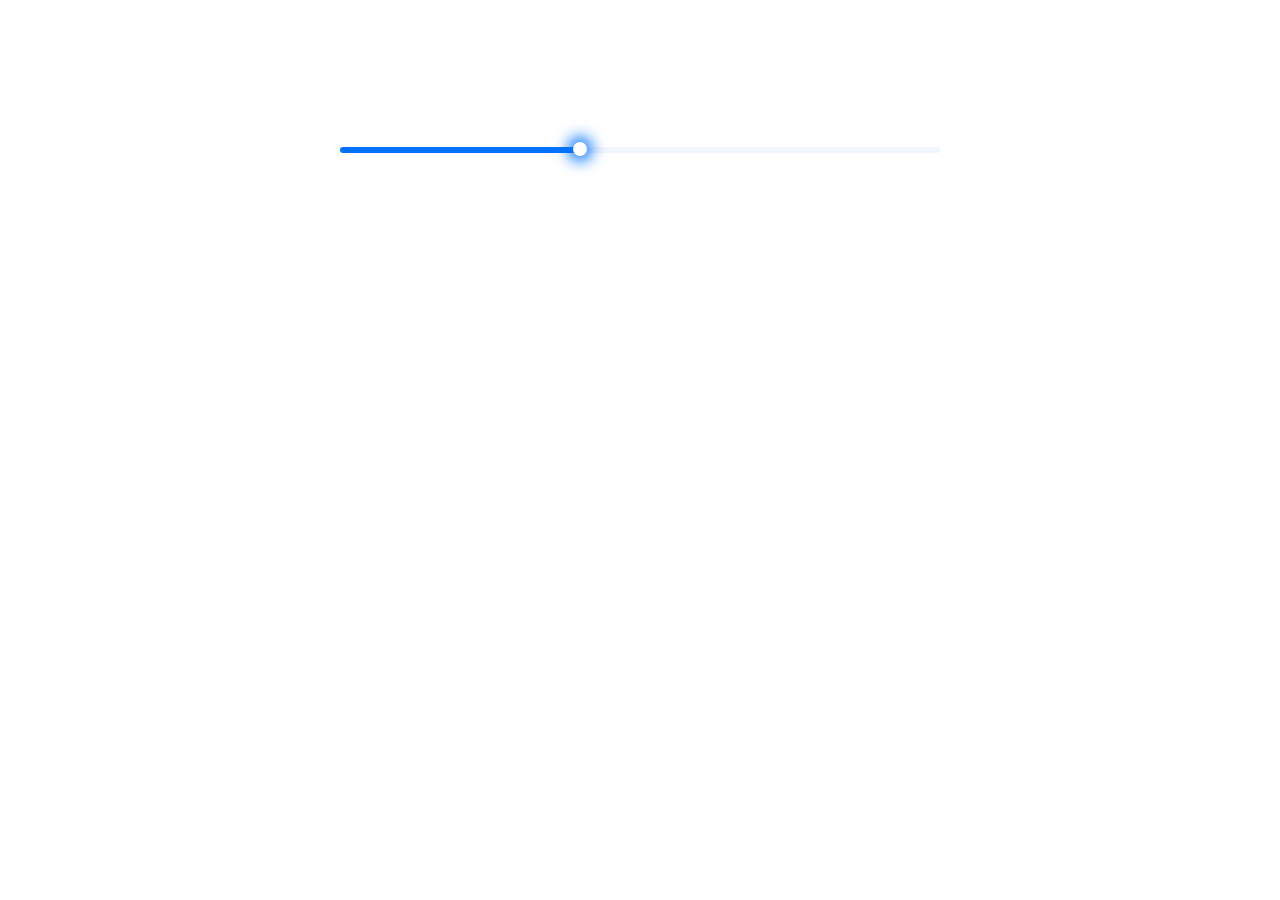
<file: del.html>
<!DOCTYPE html>
<html>

<head>
  <meta charset="utf-8">
  <!-- jquery -->
  <script src="https://apps.bdimg.com/libs/jquery/1.10.2/jquery.min.js"></script>
  <script src="https://apps.bdimg.com/libs/jqueryui/1.10.4/jquery-ui.min.js"></script>

</head>

<body>

  <div id="demo">
    <div class="progress">
      <div class="progress-bar">
        <div class="progress-thumb"></div>
      </div>
    </div>
  </div>

  <style>
    #demo {
      width: 600px;
      height: 100px;
      margin: 100px auto;
      display: flex;
      align-items: center;
    }

    #demo .progress {
      width: 100%;
      height: 6px;
      border-radius: 3px;
      background: #F1F5FD;
    }

    #demo .progress .progress-bar {
      width: 40%;
      height: 100%;
      border-radius: 3px;
      background: #0072FF;
    }

    #demo .progress .progress-bar .progress-thumb {
      width: 14px;
      height: 14px;
      border-radius: 50%;
      background: #FFFFFF;
      box-shadow: 0 0 15px 5px #0072FF;
      float: right;
      position: relative;
      left: 7px;
      top: -5px;
    }
  </style>

  <script>
    var slider = {
      use: function (id) {
        var self = this;
        self.slider = document.getElementById(id);
        self.bar = self.slider.querySelector('.progress-bar');
        self.thumb = self.slider.querySelector('.progress-thumb');
        self.slider.addEventListener('mousedown', function (e) {
          if (e.button == 0) { // 判断点击左键
            self.mDown = true;
            self.beginX = e.offsetX;
            self.positionX = e.offsetX;
            self.beginClientX = e.clientX;
            self.sliderLong = parseInt(self.getStyle(self.slider, 'width'));
            var per = parseInt(self.positionX / self.sliderLong * 100);
            self.bar.style.width = per + '%';
          }
        });
        document.addEventListener('mousemove', function (e) {
          if (self.mDown) {
            var moveX = e.clientX - self.beginClientX;
            self.positionX = (self.beginX + moveX > self.sliderLong) ? self.sliderLong : (self.beginX + moveX <
              0) ? 0 : self.beginX + moveX;
            var per = parseInt(self.positionX / self.sliderLong * 100);
            self.bar.style.width = per + '%';
          }
        });
        document.addEventListener('mouseup', function (e) {
          if (e.button == 0) {
            self.mDown = false;
          }
        });
      },
      getStyle: function (obj, styleName) { // 获取元素样式的方法
        if (obj.currentStyle) {
          return obj.currentStyle[styleName];
        } else {
          return getComputedStyle(obj, null)[styleName];
        }
      }
    };
    slider.use('demo');
  </script>
</body>

</html>
</file>
<file: css/main.css>
.main_video {
  height: 540px;
  width: 960px;
  background-color: black;
  margin-left: calc(50% - 480px);
  margin-right: calc(50% - 480px);
  box-shadow: 0px 1px 4px black;

  top: 50px;
  position: fixed;
  display: block;
}

.menu_box {
  margin: 0px;
  width: 100%;
  height: 50px;
  background-color: grey;
  box-shadow: 0px 1px 3px black;

  left: 0px;
  top: 0px;
  display: block;
  position: fixed;
}

.main_article {
  margin-top: 640px;
  padding: 30px;
  width: 90%;
  max-width: 960px;
  margin-left: auto;
  margin-right: auto;
  box-shadow: 0px 1px 3px grey;
}

.main_article ul li {
  cursor: pointer;
}

.main_article h1 {
  cursor: pointer;
}

.menu_item {
  height: 50px;
  width: 100px;
  color: white;
  cursor: pointer;
  display: inline-block;
  position: relative;
}

.menu_item span {
  top: 15px;
  width: 100px;
  margin-left: auto;
  margin-right: auto;
  text-align: center;
  display: block;
  position: absolute;
}

.menu_item:hover {
  background-color: #333;
}

.bar_box {
  width: 300px;
  height: 50px;
  top: 0px;
  display: inline-block;
}

.progress_box,
.seek_box {
  height: 4px;
  border-radius: 4px;
  cursor: pointer;
  display: inline-block;
  position: absolute;
}

.progress_box {
  top: 23px;
  width: 280px;
  margin-left: 10px;
  margin-right: 10px;
  background-color: black;
}

.seek_box {
  top: 0px;
  width: 0px;
  margin: 0px;
  background-color: white;
}
</file>
